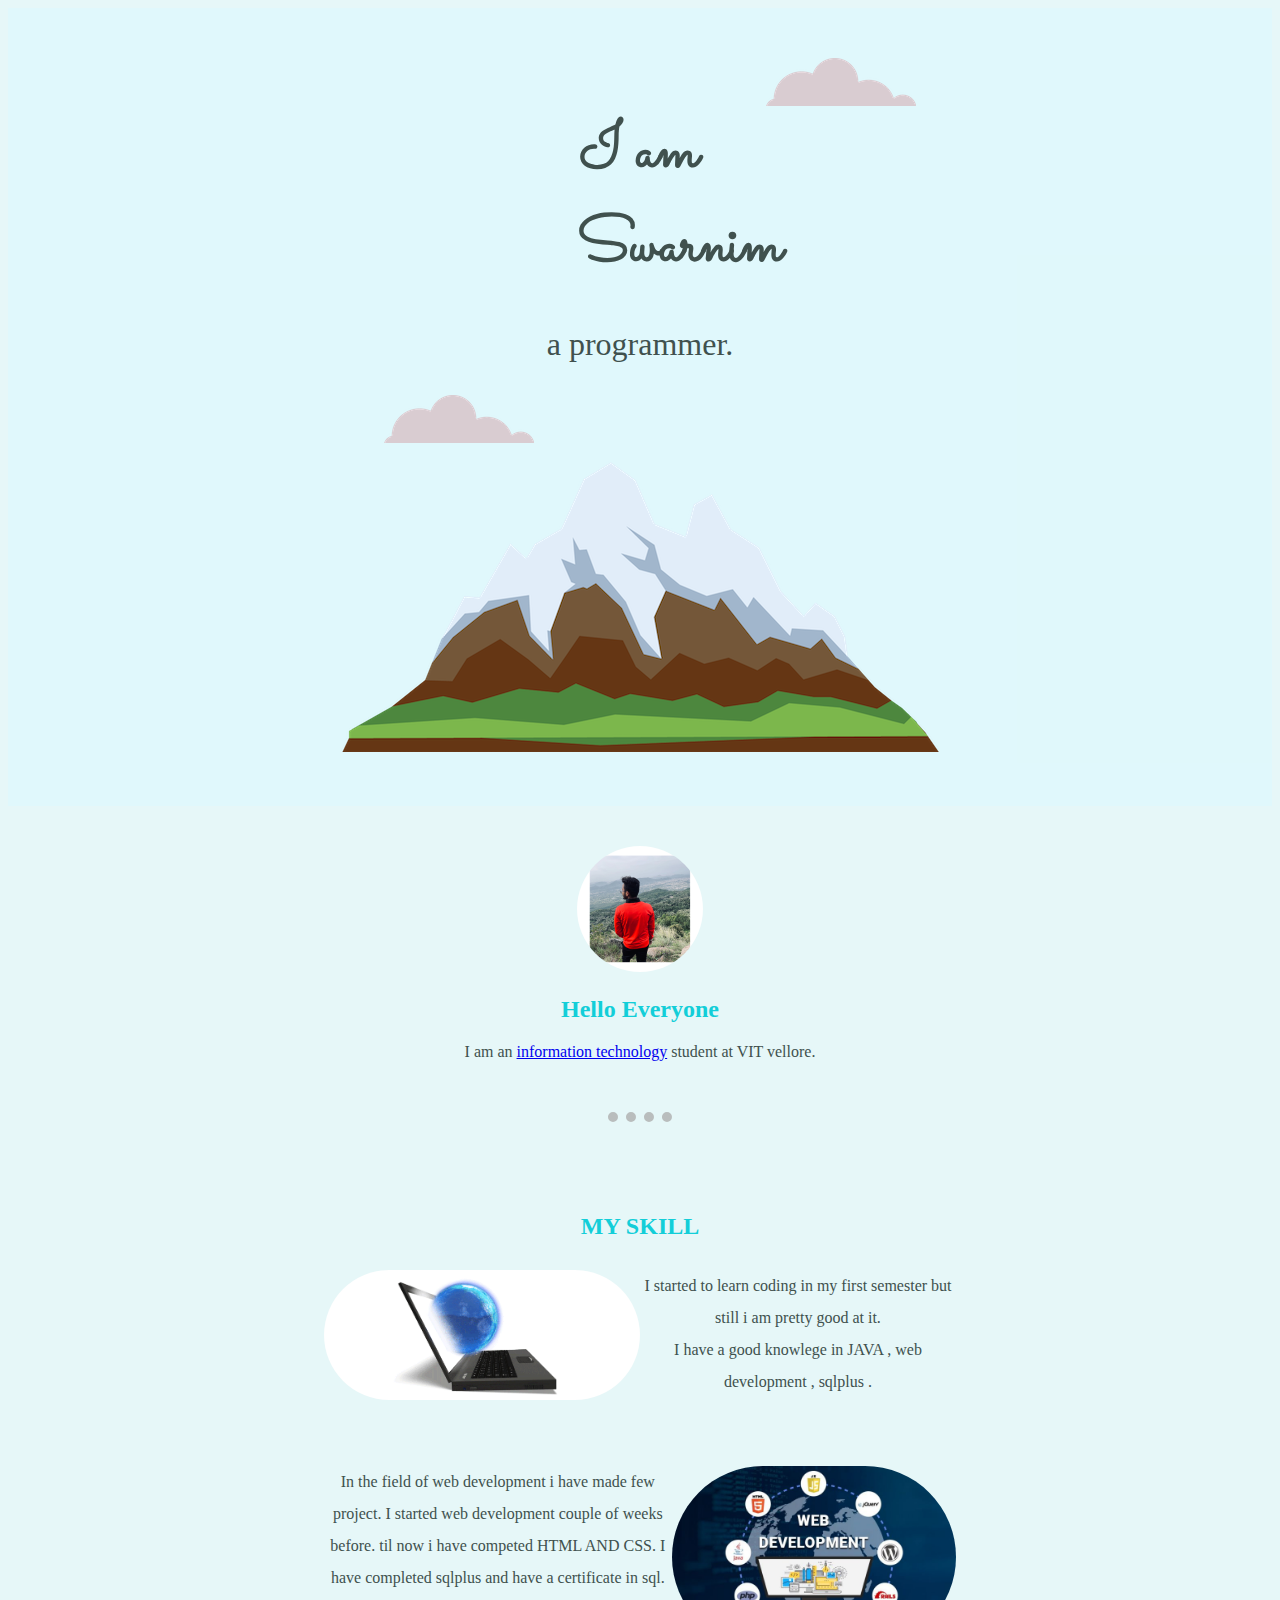
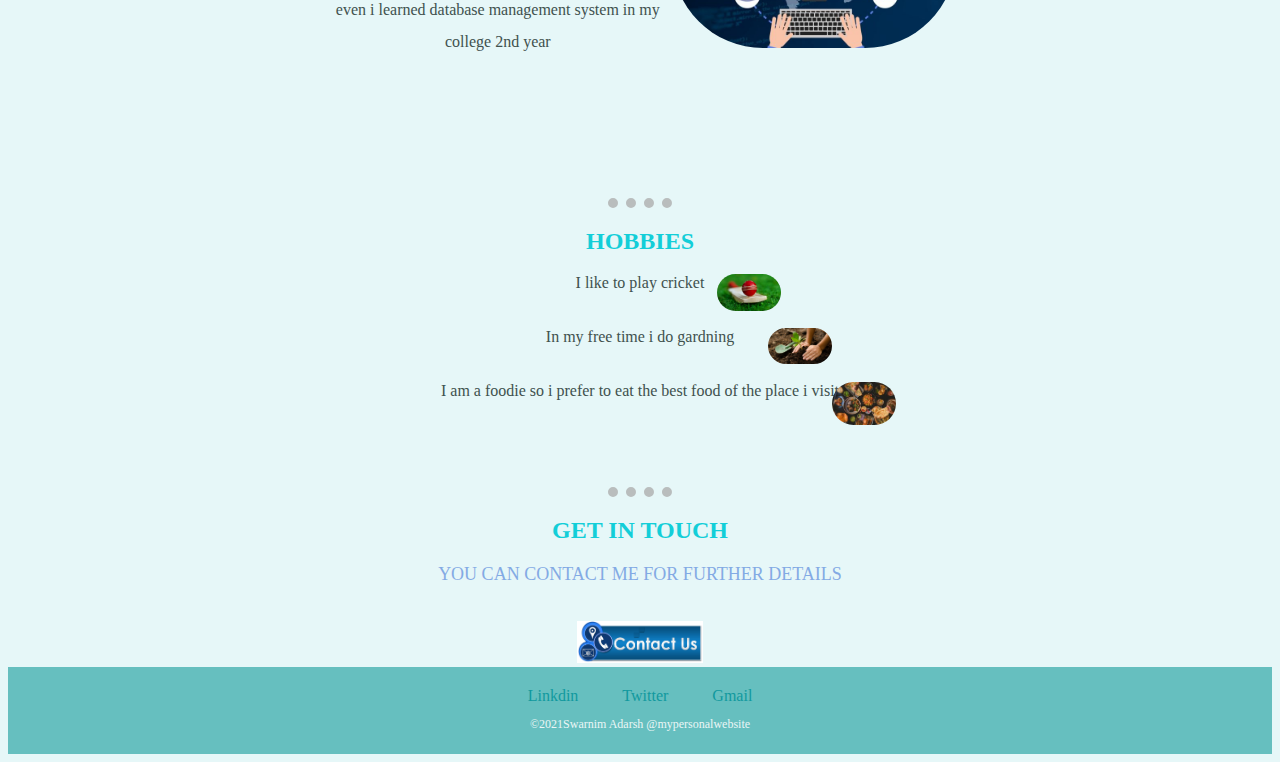
<file: index.html>
<!DOCTYPE html>
<html lang="en">
<head>
    <meta charset="UTF-8">
    <meta http-equiv="X-UA-Compatible" content="IE=edge">
    <meta name="viewport" content="width=, initial-scale=1.0">
     <title>swarnim adarsh</title>
    <link rel="stylesheet" href="style.css">
    <link rel="icon" href="favicon.ico">
    <link rel="preconnect" href="https://fonts.googleapis.com">
<link rel="preconnect" href="https://fonts.gstatic.com" crossorigin>
<link href="https://fonts.googleapis.com/css2?family=Sacramento&display=swap" rel="stylesheet">
</head>

<body>

    <div class="firstcontainer">
        <img class="firstcloud" src="cloud.png" alt="cloud">
        <h1 class="head"> <strong>I am Swarnim</strong> </h1>
        <p class="para1">a programmer. </p>
        <img class="secondcloud" src="cloud.png" alt="cloud"> 
        <img class="mountain" src="mountain.png" alt="mountain">
    </div>
    <div class="secondcontainer">
        <img class="photo" src="my image.jpg" alt="image">
        <h2 class="txt">Hello Everyone</h2>
        <p>I am an <a href="https://en.wikipedia.org/wiki/Information_technology">information technology</a> student at VIT vellore.</p>
    </div>
    <hr>
    
    <div class="third1">
       <h2 class="txt">MY SKILL</h2>
       <img class= "photo1" src="design.gif" alt="gif">
       <p>I started to learn coding in my first semester but still i am pretty good at it. <br> I have a good knowlege in JAVA , web development , sqlplus . <br> </p>
    </div>
    <br><br>
    <div class="third2">
        <img class="photo2" src="web.jpg" alt="web">
        <p class="text1">In the field of web development i have made few project. I started web development couple of weeks before. til now i have competed HTML AND CSS. I have completed sqlplus and have a certificate in sql. even i learned database management system in my college 2nd year</p>
    </div>
    <hr>
    
    <div class="fourthcontainer">
        <h2 class="txt">HOBBIES</h2>
        <p>
            <img class="cricket" src="cricket.png" alt="">
           <li>I like to play cricket <br> <br> <br></li>
           <img class="gardning" src="gardning.jpg" alt="gardning">
           <li>In my free time i do gardning  <br> <br> <br></li>
           <img class="food" src="food.jpeg" alt="food">
            <li>I am a foodie so i prefer to eat the best food of the place i visit <br> <br> <br> </li>
            <hr>
        </p>
    </div>
    <div class="fifthcontainer">
        <h2 class="txt">GET IN TOUCH</h2>
        <P class="text2">YOU CAN CONTACT ME FOR FURTHER DETAILS  </P>
        <br>
        <a href="contact.html"> <img class="cont" src="contactimage.jpeg" alt="image"></a>
    </div>
    <div class="sixcontainer">
        <a class="aa" href="https://www.linkedin.com/in/swarnim-adarsh-142bb5230/">Linkdin</a>
        <a class="aa" href="https://twitter.com/login">Twitter</a>
        <a class="aa" href="https://mail.google.com/mail/u/0/#inbox?compose=new">Gmail</a>
        <p class="copyright">©2021Swarnim Adarsh @mypersonalwebsite</p>
        
    </div> 
    
</body>
</html>
</file>
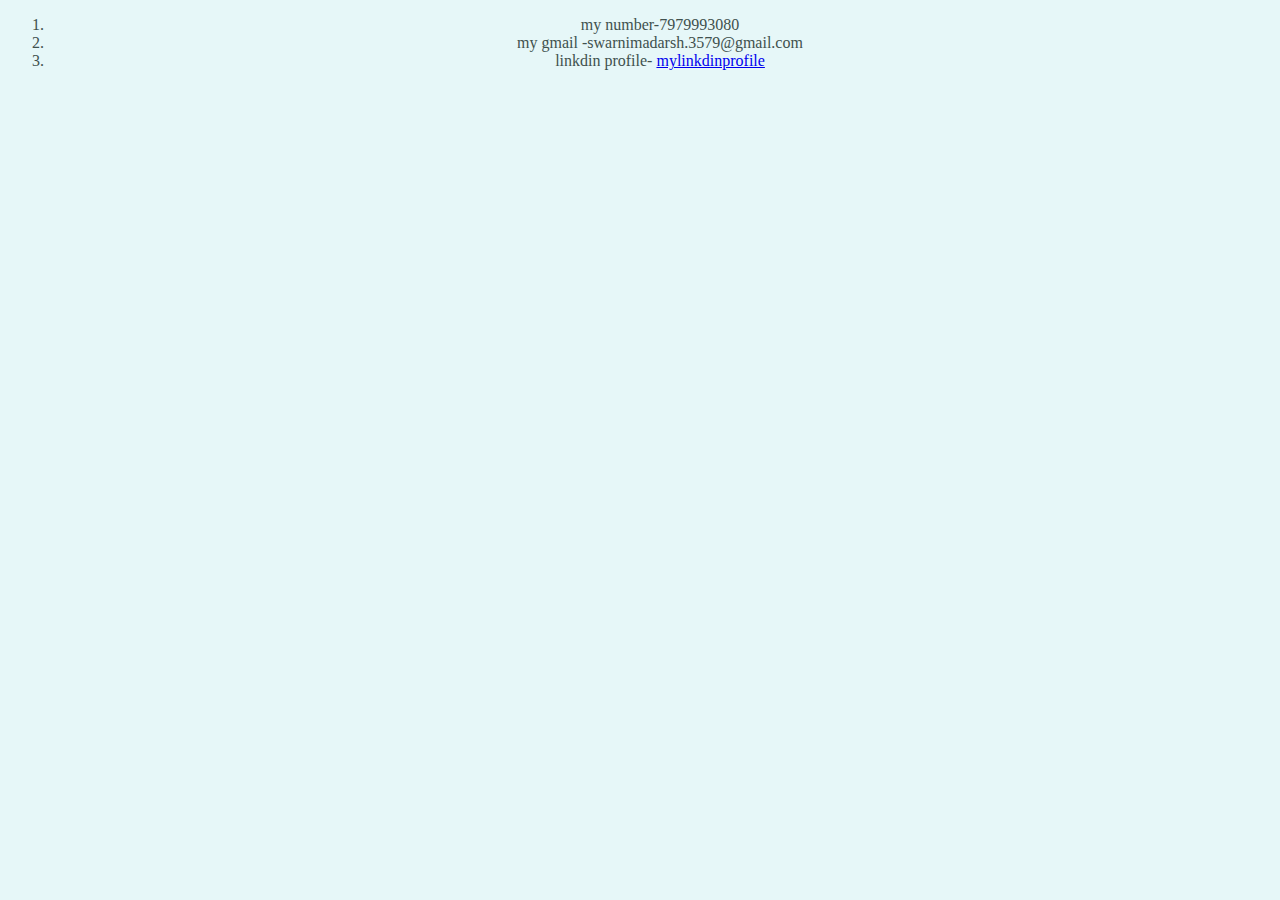
<file: contact.html>
<!DOCTYPE html>
<html lang="en">
<head>
    <meta charset="UTF-8">
    <meta http-equiv="X-UA-Compatible" content="IE=edge">
    <meta name="viewport" content="width=device-width, initial-scale=1.0">
    <title>my contact</title>
    <link rel="stylesheet" href="style.css">
</head>
<body>
    <ol>
        <li>my number-7979993080</li>
        <li>my gmail -swarnimadarsh.3579@gmail.com</li>
        <li>linkdin profile- <a href="https://www.linkedin.com/in/swarnim-adarsh-142bb5230/">mylinkdinprofile</a></li>
    </ol>
    
</body>
</html>
</file>
<file: style.css>
body{
    background-color: rgb(230, 247, 248);
    text-align: center;
    font-family: serif;
    color: #40514E;
    
}
.photo{
    width: 10%;
    border-radius: 100px;
}

.photo1{
    width:50%;
    border-radius: 100px;
    float: left;
    
}
.photo2{
    width: 45%;
    border-radius: 100px;
    float: right;
   
}

.para1{
    font-size: 2rem;
    size: 100px;
}

.text1{
    margin-bottom: 140px;
}
.text2{
    color: rgb(131, 170, 228);
    font-size: large;
}

.cricket{
    width: 5%;
    position: absolute;
    border-radius: 100px;
    right: 39%;
}

.gardning{
    width: 5%;
    position: absolute;
    border-radius: 100px;
    right: 35%;

}

.food{
    width: 5%;
    position: absolute;
    border-radius: 100px;
    right: 30%;
}
hr{
    border-style: none;
    border-top-style: dotted;
    width: 5%;
    border-width: 10px;
    border-color: #b9bdbd;
    margin-top: 4%;
    
}

.head{
    width: 10%;
    margin: 0 auto 0 auto;
    font-size: 4rem;
    font-family: 'Sacramento', cursive;
}

.firstcontainer{
    background-color: rgb(221, 249, 253, 0.667);
    padding-top: 50px;
    padding-bottom: 50px;
}

.secondcontainer{
    margin-top: 40px;
}
.firstcloud{
    display: block;
    position: relative;
    left: 60%;
}
.secondcloud{
    display: block;
    position: absolute;
    left: 30%;

}

.third1{

    margin: 80px auto 0 auto;
    width: 50%;
    line-height: 2;

    border-radius: 100px;
}

.third2{
    margin: 0 auto 0 auto;
    width: 50%;
    line-height: 2;
    border-radius: 100px;
}
.txt{
    color: rgb(19, 206, 216);
}

.cont{
    width: 10%;
    
}
.sixcontainer{
    background-color: #66BFBF;
    padding: 20px 0 10px 0;
   
    
}

.aa{
    margin: 10px 20px;
    color: #11999E;
    font-family: 'Georgia' sans-serif;
    text-decoration: none;
}
.aa:hover{
    color: aliceblue;
}
.copyright{
    color: #EAF6F6;
    font-size: 0.75rem;
}
</file>
